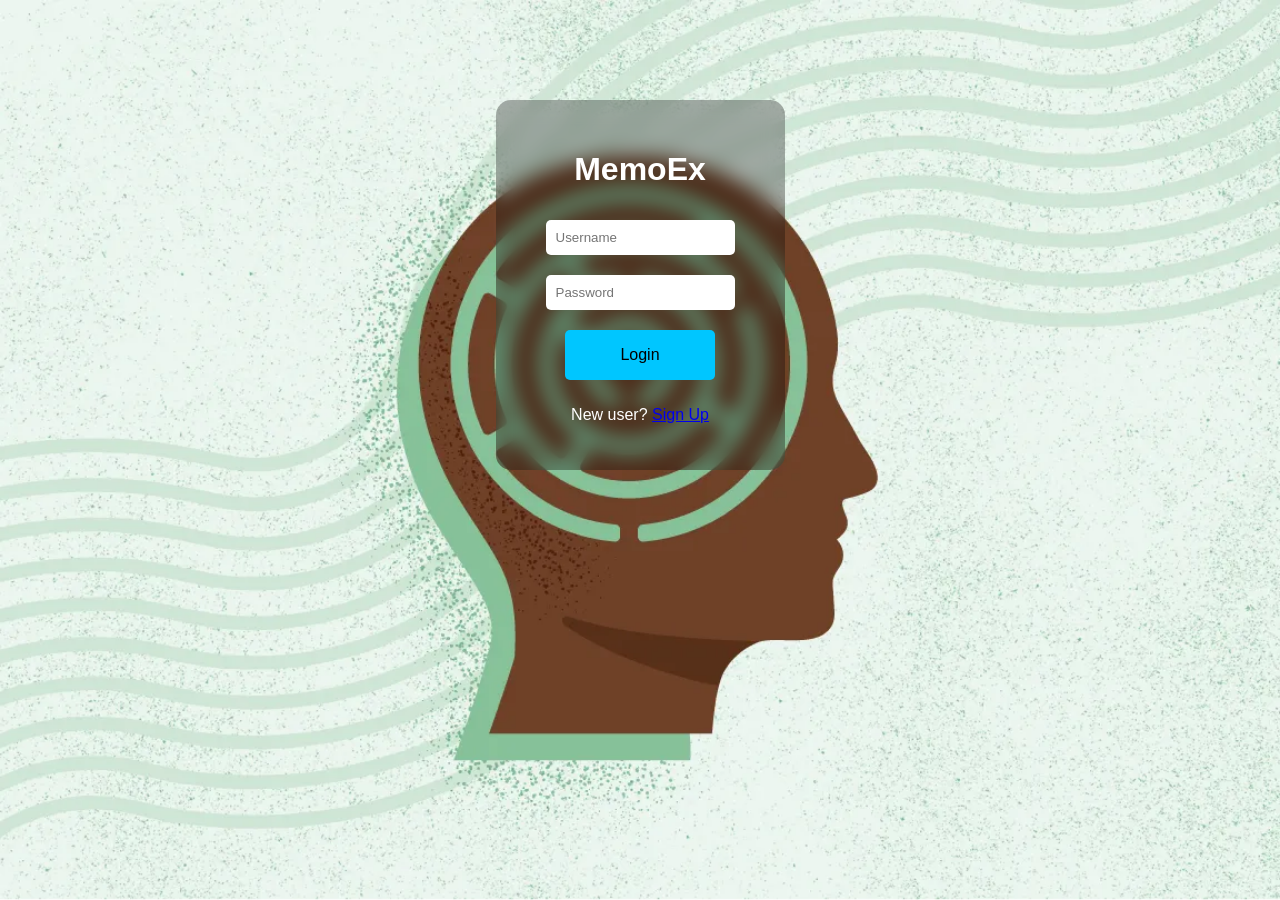
<file: memozation/index.html>
<!DOCTYPE html>
<html>
<head>
  <meta charset="UTF-8">
  <title>Login</title>
  <link rel="stylesheet" href="css/style.css">
</head>
<body>

<div class="container">
  <h1>MemoEx</h1>

  <input type="text" id="username" placeholder="Username"><br>
  <input type="password" id="password" placeholder="Password"><br>

  <button onclick="login()">Login</button>

  <p>New user? <a href="signup.html">Sign Up</a></p>
</div>

<!-- ✅ CLEAR SESSION EVERY TIME -->
<script>
localStorage.removeItem("currentUser");
</script>

<!-- ✅ IMPORTANT: LOAD auth.js -->
<script src="js/auth.js"></script>

</body>
</html>
</file>
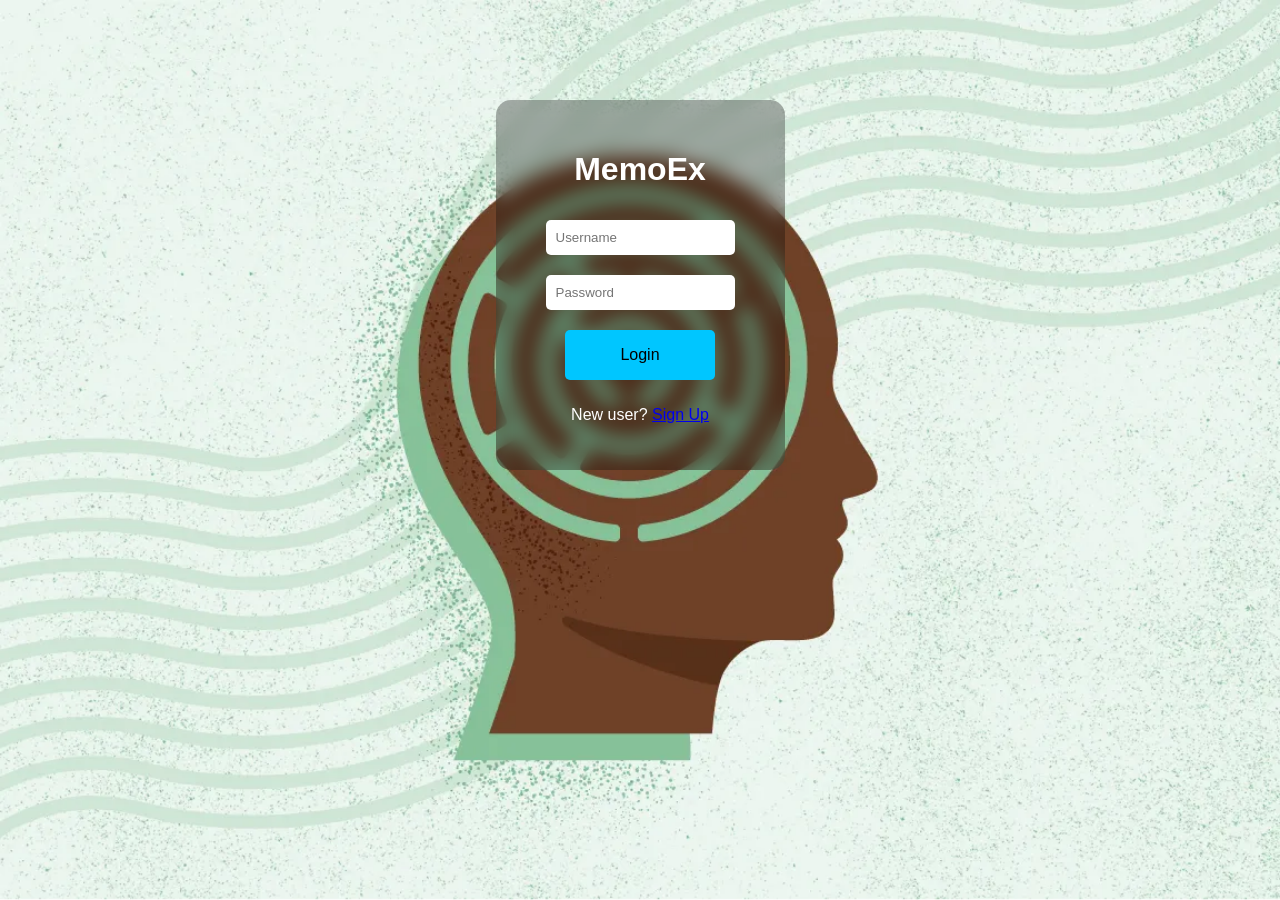
<file: memozation/dashboard.html>
<!DOCTYPE html>
<html>
<head>
  <meta charset="UTF-8">
  <title>Dashboard</title>
  <link rel="stylesheet" href="css/style.css">
</head>
<body class="blur-page">

<div class="leaderCard" onclick="openLeaderboard()">
  Leaderboard
</div>
<div class="container">
  <h1>Welcome <span id="user"></span></h1>






  <h2>Select Level</h2>
  <div id="levelContainer"></div>
</div>

<script src="js/dashboard.js"></script>
</body>
</html>
</file>
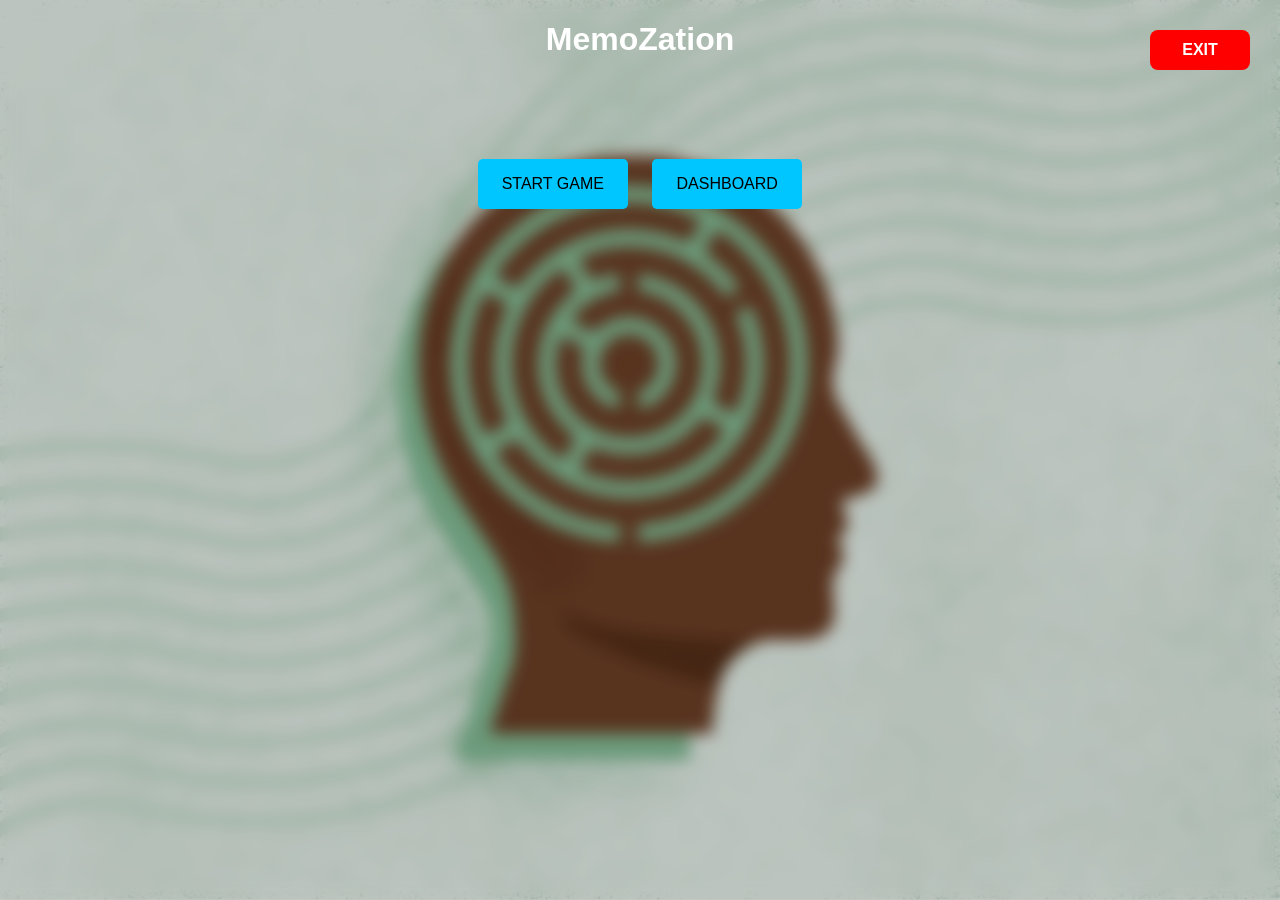
<file: memozation/game.html>
<!DOCTYPE html>
<html>
<head>
  <meta charset="UTF-8">
  <title>MemoZation Game</title>
  <link rel="stylesheet" href="css/style.css">
</head>

<body class="blur-page">
  <button class="exitBtn" onclick="exitGame()">EXIT</button>

<h1>MemoZation</h1>
<p id="levelText" style="display:none;">
  Level: <span id="level">1</span>
</p>
<!-- 🎨 PATTERN -->
<div id="patternBox"></div>

<!-- ❓ QUESTION -->
<div id="questionBox"></div>

<!-- ✍️ ANSWER (HIDDEN INITIALLY) -->
<div id="answerSection" style="display:none;">
  <input type="text" id="answerInput" placeholder="Enter answer">
  <br><br>
  <button onclick="submitAnswer()">SUBMIT</button>
</div>

<br><br>

<!-- 🔴 START + DASHBOARD (WRAPPED PROPERLY) -->
<div id="startSection">
  <div class="btnGroup">
    <button onclick="startLevel()">START GAME</button>
    <button onclick="goDashboard()">DASHBOARD</button>
  </div>
</div>

<!-- ❌ FAIL POPUP -->
<div id="failPopup" class="popup">
  <div class="popupContent">
    <h2>LEVEL FAILED</h2>
    <div class="popupButtons">
      <button onclick="retryLevel()">TRY AGAIN</button>
      <button onclick="goDashboard()">BACK</button>
    </div>
  </div>
</div>
<div id="exitPopup" class="popup">
  <div class="popupContent">
    <h2>EXIT GAME?</h2>
    <div class="popupButtons">
      <button onclick="confirmExit()">YES</button>
      <button onclick="closeExit()">NO</button>
    </div>
  </div>
</div>

<script src="js/game.js"></script>

</body>

</html>
</file>
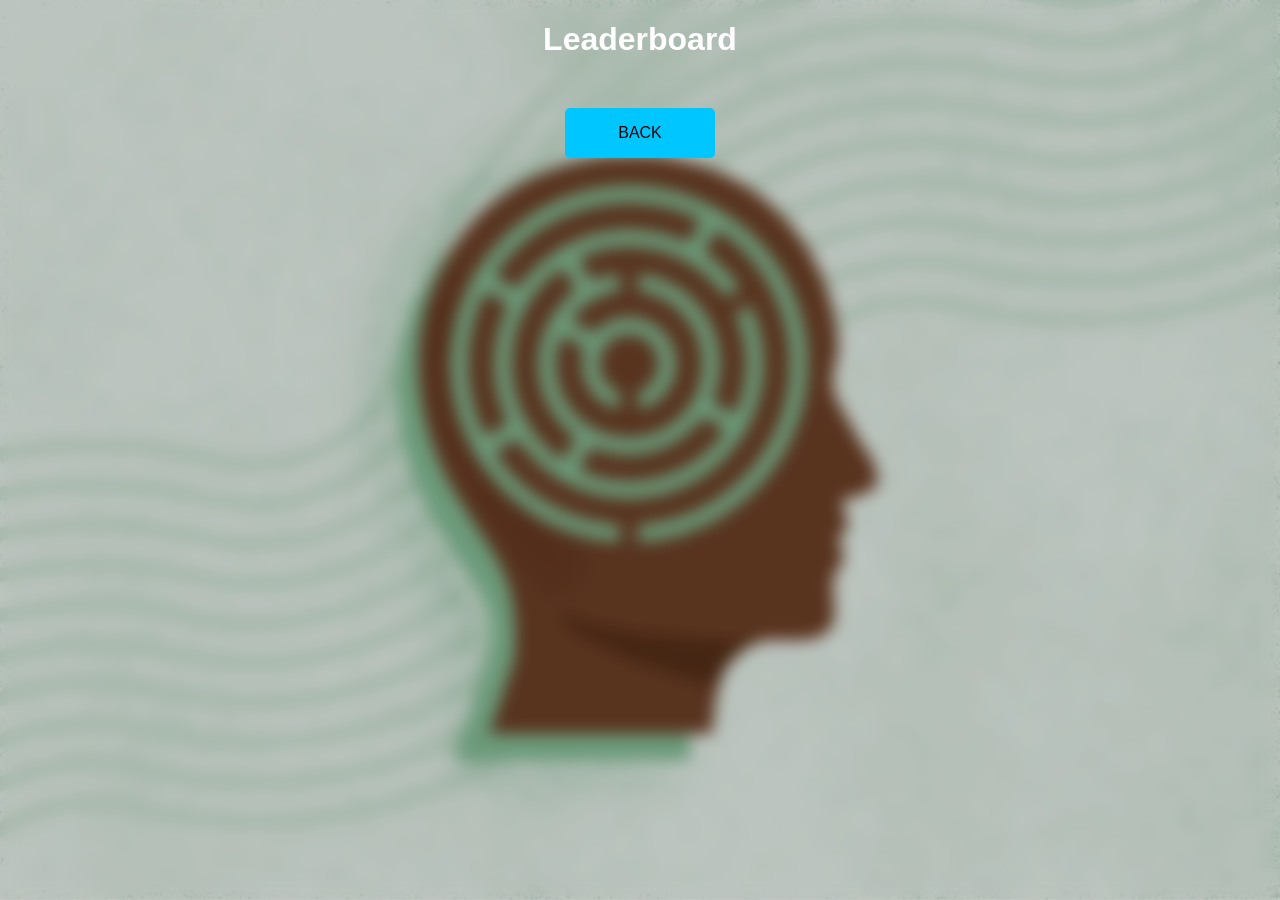
<file: memozation/leaderboard.html>
<!DOCTYPE html>
<html>
<head>
    <meta charset="UTF-8">
  <title>Leaderboard</title>
  <link rel="stylesheet" href="css/style.css">
</head>
<body class="blur-page">

<h1> Leaderboard</h1>

<div id="leaderboardCards"></div>

<br>
<button onclick="goBack()">BACK</button>

<script src="js/leaderboard.js"></script>

</body>
</html>
</file>
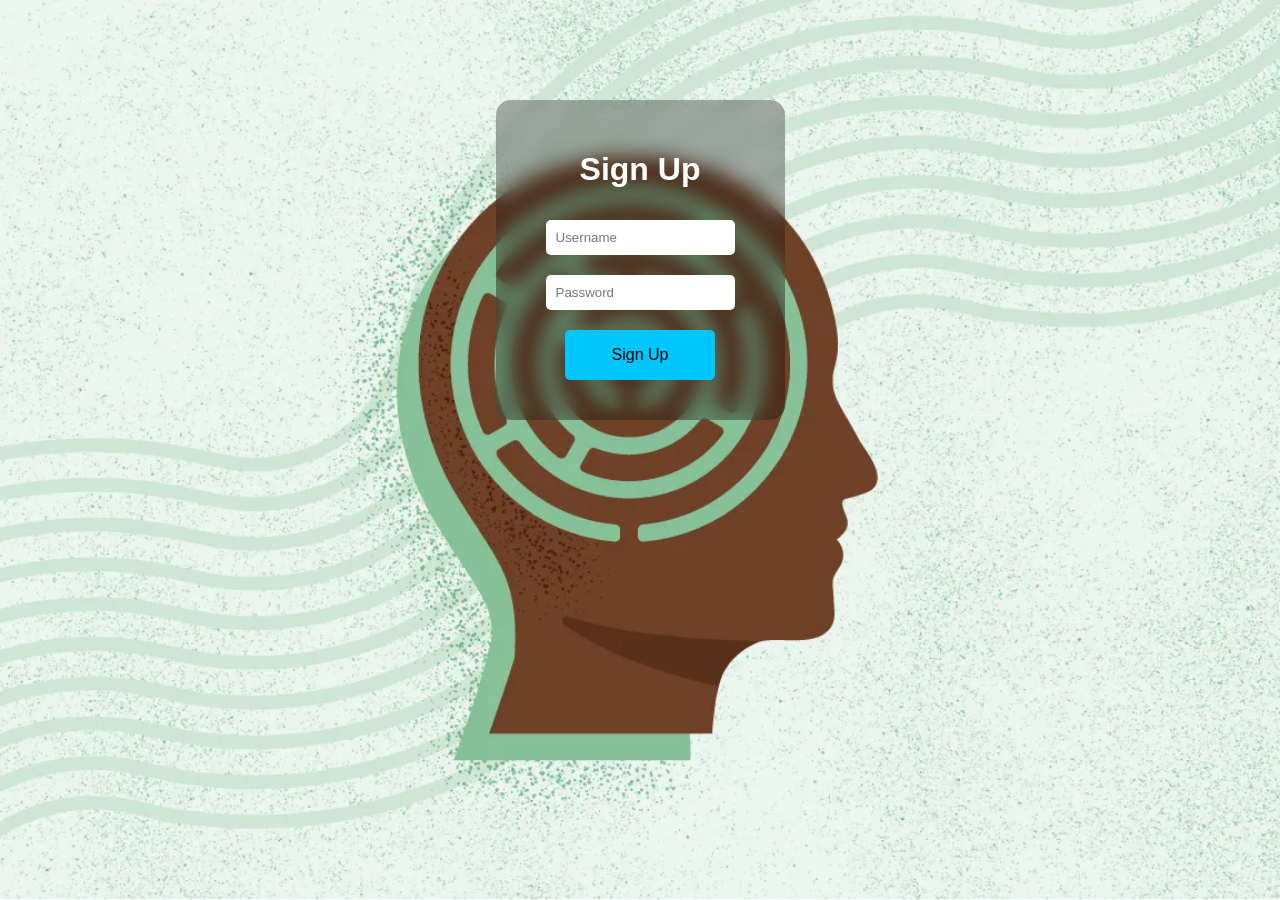
<file: memozation/signup.html>
<!DOCTYPE html>
<html>
<head>
  <meta charset="UTF-8">
  <title>Signup</title>
  <link rel="stylesheet" href="css/style.css">
</head>
<body>

<div class="container">
  <h1>Sign Up</h1>

  <input type="text" id="newUser" placeholder="Username"><br>
  <input type="password" id="newPass" placeholder="Password"><br>

  <button onclick="signup()">Sign Up</button>
</div>

<script src="js/auth.js"></script>
</body>
</html>
</file>
<file: memozation/css/style.css>
/* 🌄 COMMON BACKGROUND */
body {
  margin: 0;
  font-family: Arial, sans-serif;
  background: url('../assets/bg.jpg') no-repeat center center fixed;
  background-size: cover;
  color: white;
  text-align: center;
}

/* 🌫️ BLUR OVERLAY */
.blur-page::before {
  content: "";
  position: fixed;
  top: 0;
  left: 0;
  width: 100%;
  height: 100%;
  backdrop-filter: blur(8px);
  background: rgba(0, 0, 0, 0.2);
  z-index: -1;
}

/* 📦 MAIN CONTAINER */
.container {
  margin-top: 100px;

  background: rgba(0, 0, 0, 0.3);
  padding: 30px 40px;
  border-radius: 15px;
  backdrop-filter: blur(10px);

  width: fit-content;      /* ✅ VERY IMPORTANT */
  margin-left: auto;
  margin-right: auto;

  display: inline-block;   /* ✅ FIX */
}

/* 🔘 INPUTS & BUTTONS */
input, button {
  padding: 10px;
  margin: 10px;
  border-radius: 5px;
  border: none;
}

button {
  background: #00c6ff;
  cursor: pointer;
  width: 150px;
  height: 50px;
  font-size: 16px;
  transition: 0.3s;                 /* ✅ smooth */
}

button:hover {
  background: #0096cc;
  transform: scale(1.05);           /* ✅ hover effect */
}

/* 🎨 PATTERN BOX */
#patternBox {
  display: flex;
  justify-content: center;
  align-items: center;
  gap: 25px;
  margin-top: 30px;
  font-size: 45px;                  /* ✅ bigger */
  font-weight: bold;
  letter-spacing: 5px;
  text-shadow: 0 0 10px rgba(255,255,255,0.8);  /* ✅ glow */
}

/* 🟦 COLOR BLOCK */
.colorBlock {
  width: 100px;                     /* ✅ bigger */
  height: 100px;
  border-radius: 12px;
  animation: pop 0.3s ease;
  box-shadow: 0 0 15px rgba(255,255,255,0.6);   /* ✅ glow */
}

/* ✨ POP ANIMATION */
@keyframes pop {
  from {
    transform: scale(0.5);
    opacity: 0;
  }
  to {
    transform: scale(1);
    opacity: 1;
  }
}

/* ❓ QUESTION */
#questionBox {
  margin-top: 25px;
  font-size: 30px;                  /* ✅ bigger */
  font-weight: bold;
}

/* ⏳ TIMER */
#timer {
  font-size: 24px;
  color: yellow;
}

/* 🎯 LEVEL CARDS */
#levelContainer {
  display: grid;
  grid-template-columns: repeat(5, 80px);
  gap: 15px;
  justify-content: center;
  margin-top: 20px;
}

.levelCard {
  width: 80px;
  height: 80px;
  background: #333;
  display: flex;
  justify-content: center;
  align-items: center;
  border-radius: 10px;
  cursor: pointer;
  transition: 0.3s;
}

.levelCard:hover {
  background: #555;
}

.locked {
  background: #111;
  cursor: not-allowed;
}

/* 🔴 POPUP */
.popup {
  position: fixed;
  top: 0;
  left: 0;
  width: 100%;
  height: 100%;
  background: rgba(0,0,0,0.8);
  display: none;
  justify-content: center;
  align-items: center;
}

.popupContent {
  background: #111;
  padding: 30px;
  border-radius: 10px;
  text-align: center;
}

/* 🏆 LEADERBOARD */
#leaderboardCards {
  display: flex;
  flex-direction: column;
  align-items: center;
  gap: 15px;
  margin-top: 20px;
}

.rankCard {
  width: 80%;
  max-width: 500px;
  display: flex;
  justify-content: space-between;
  background: rgba(255,255,255,0.15);
  padding: 15px;
  border-radius: 12px;
  font-size: 18px;
  backdrop-filter: blur(10px);
  transition: 0.3s;
}

.rankCard:hover {
  transform: scale(1.05);
}

/* 🎖️ LEADER BUTTON */
.leaderCard {
  position: absolute;
  top: 20px;
  right: 20px;
  background: linear-gradient(135deg, rgb(225, 0, 255), orange);
  color: black;
  padding: 12px 18px;
  border-radius: 12px;
  font-weight: bold;
  cursor: pointer;
  transition: 0.3s;
}

.leaderCard:hover {
  transform: scale(1.1);
}

/* 🎬 FADE ANIMATIONS */
.fadeIn {
  animation: fadeIn 0.5s ease-in-out;
}

.fadeOut {
  animation: fadeOut 0.5s ease-in-out;
}

@keyframes fadeIn {
  from { opacity: 0; transform: scale(0.9); }
  to { opacity: 1; transform: scale(1); }
}

@keyframes fadeOut {
  from { opacity: 1; }
  to { opacity: 0; }
}

.exitBtn {
  position: fixed;
  top: 20px;
  right: 20px;
  z-index: 1000;

  background: red;
  color: white;
  border-radius: 8px;
  width: 100px;
  height: 40px;
  font-weight: bold;
}
</file>
